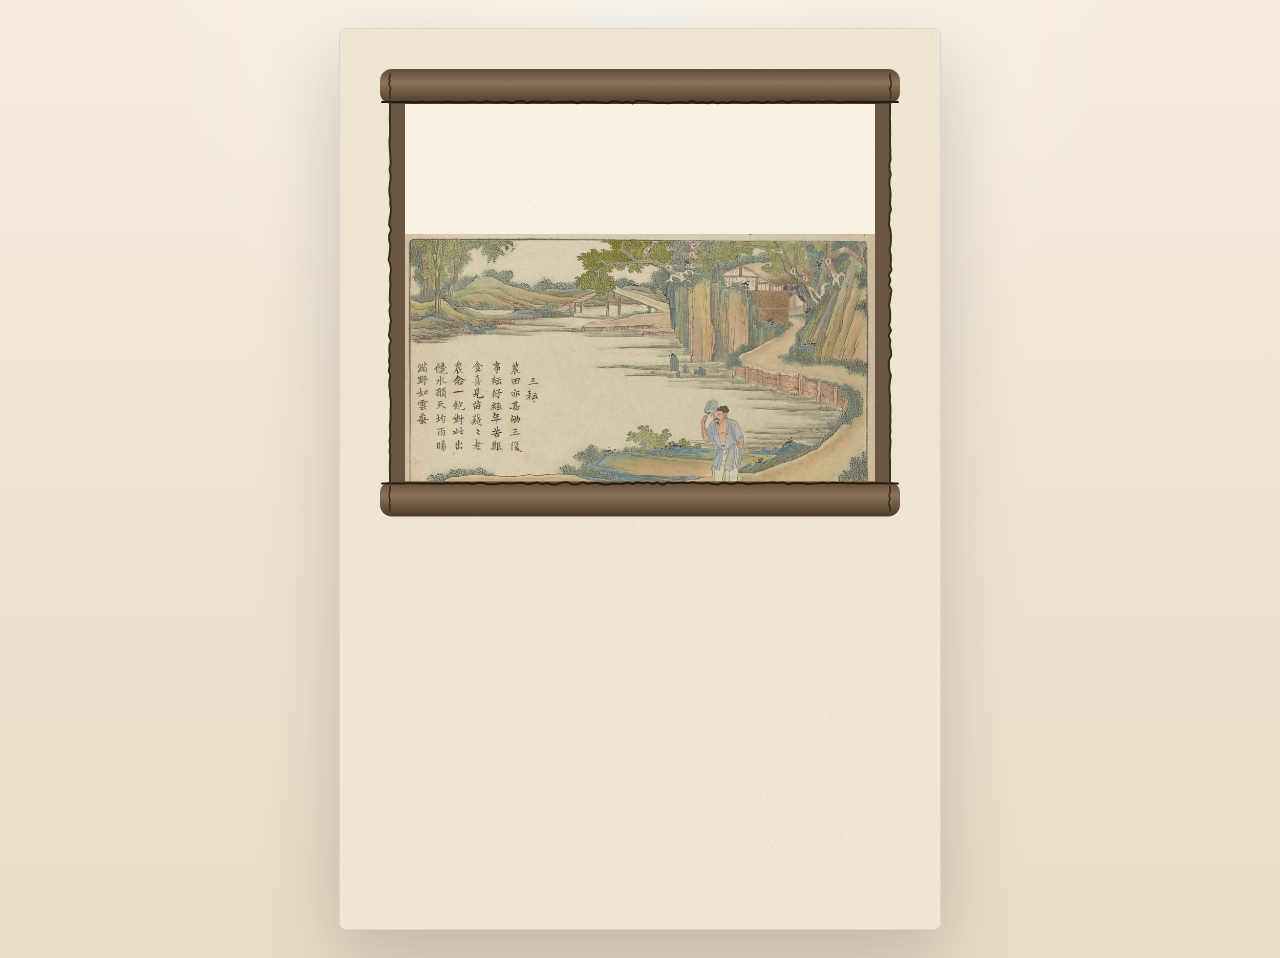
<file: assets/画卷.html>
<!DOCTYPE html>
<html lang="zh-CN">
<head>
  <meta charset="UTF-8">
  <meta name="viewport" content="width=device-width, initial-scale=1.0">
  <title>三跃图古画卷轴</title>
  <style>
    :root {
      --bg: #efe5d3;
      --paper: #f8f1e2;
      --ink: #4a3b2a;
      --frame: #6a5743;
      --shadow: rgba(0, 0, 0, 0.18);
    }

    * {
      box-sizing: border-box;
    }

    body {
      margin: 0;
      min-height: 100vh;
      display: flex;
      align-items: center;
      justify-content: center;
      flex-direction: column;
      gap: 16px;
      background:
        radial-gradient(circle at top, rgba(255, 255, 255, 0.45), transparent 42%),
        linear-gradient(180deg, #f5ecdd 0%, #e8dcc5 100%);
      color: var(--ink);
      font-family: "Noto Serif SC", "Songti SC", "STSong", serif;
      overflow-x: hidden;
      padding: 28px 16px;
    }

    .stage {
      position: relative;
      box-shadow: 0 30px 80px var(--shadow);
      border-radius: 8px;
      overflow: hidden;
      background: var(--paper);
      border: 1px solid rgba(74, 59, 42, 0.15);
    }

    canvas {
      display: block;
      width: min(92vw, 600px);
      height: auto;
      background: var(--paper);
    }

    .intro-overlay {
      position: absolute;
      inset: 0;
      display: flex;
      align-items: center;
      justify-content: center;
      opacity: 0;
      pointer-events: none;
      transition: opacity 0.5s ease;
      padding: 32px 24px;
    }

    .intro-overlay.ready {
      opacity: 1;
      pointer-events: auto;
    }

    .intro-stack {
      width: min(88%, 460px);
      display: grid;
      justify-items: center;
      gap: 18px;
      text-align: center;
    }

    .intro-title {
      width: min(80%, 250px);
      filter: drop-shadow(0 12px 22px rgba(74, 59, 42, 0.22));
    }

    .intro-panel {
      position: relative;
      width: 100%;
      filter: drop-shadow(0 14px 28px rgba(74, 59, 42, 0.18));
    }

    .intro-panel img {
      width: 100%;
      display: block;
    }

    .start-game-btn {
      position: absolute;
      left: 30px;
      top: 35px;
      border: 0;
      background: transparent;
      color: #6f4723;
      font-size: 28px;
      font-weight: 700;
      letter-spacing: 0.08em;
      font-family: "STKaiti", "KaiTi", "DFKai-SB", serif;
      text-shadow:
        0 2px 0 rgba(255, 249, 236, 0.95),
        0 8px 18px rgba(74, 59, 42, 0.18);
      cursor: pointer;
      padding: 10px 20px;
      white-space: nowrap;
    }

    .start-game-btn:hover {
      color: #8a592d;
    }

    .loading {
      position: absolute;
      inset: 0;
      display: flex;
      align-items: center;
      justify-content: center;
      background: rgba(248, 241, 226, 0.7);
      backdrop-filter: blur(2px);
      color: rgba(74, 59, 42, 0.75);
      font-size: 18px;
      letter-spacing: 0.08em;
      z-index: 1;
      transition: opacity 0.25s ease;
    }

    .loading.hidden {
      opacity: 0;
      pointer-events: none;
    }

  </style>
</head>
<body>
  <div class="stage">
    <div id="loading" class="loading">正在准备画卷...</div>
    <canvas id="paintingCanvas" width="600" height="900"></canvas>
    <div id="introOverlay" class="intro-overlay">
      <div class="intro-stack">
        <img class="intro-title" src="../extracted_assets/pack_3/root/001_item.png" alt="游戏标题">
        <div class="intro-panel">
          <img src="../extracted_assets/pack_3/root/003_item.png" alt="提示卷轴">
          <button id="startGameBtn" class="start-game-btn" type="button">开始游戏</button>
        </div>
      </div>
    </div>
  </div>

  <script>
    const canvas = document.getElementById("paintingCanvas");
    const ctx = canvas.getContext("2d");
    const loadingEl = document.getElementById("loading");
    const introOverlay = document.getElementById("introOverlay");
    const startGameBtn = document.getElementById("startGameBtn");

    const config = {
      canvasWidth: 600,
      canvasHeight: 900,
      scrollWidth: 500,
      rollerHeight: 35,
      bgColor: "#efe5d3",
      paperColor: "#f8f1e2",
      borderColor: "#6a5743",
      borderWidth: 15,
      paddingY: 40,
      imageOffsetY: 140,
    };

    const state = {
      progress: 0,
      targetProgress: 1,
      isAnimating: false,
      image: null,
    };

    const drawRoughLine = (context, x1, y1, x2, y2, color = "#4a3b2a", lineWidth = 2) => {
      const length = Math.hypot(x2 - x1, y2 - y1) || 1;
      const segments = Math.max(10, Math.floor(length / 5));

      context.beginPath();
      context.moveTo(x1, y1);

      for (let i = 1; i <= segments; i++) {
        const t = i / segments;
        const x = x1 + (x2 - x1) * t;
        const y = y1 + (y2 - y1) * t;
        const perpX = -(y2 - y1) / length;
        const perpY = (x2 - x1) / length;
        const noiseFactor = Math.sin(t * Math.PI) * (Math.random() - 0.5) * 3;
        context.lineTo(x + perpX * noiseFactor, y + perpY * noiseFactor);
      }

      context.strokeStyle = color;
      context.lineWidth = lineWidth;
      context.lineCap = "round";
      context.lineJoin = "round";
      context.stroke();
    };

    const drawRoller = (context, x, y, width, height, isTop) => {
      const gradient = context.createLinearGradient(x, y, x, y + height);
      gradient.addColorStop(0, "#5e4b3a");
      gradient.addColorStop(0.4, "#8c735a");
      gradient.addColorStop(1, "#4a3b2a");

      context.fillStyle = gradient;
      context.beginPath();
      if (typeof context.roundRect === "function") {
        context.roundRect(x, y, width, height, height / 3);
      } else {
        context.rect(x, y, width, height);
      }
      context.fill();

      drawRoughLine(context, x + 10, y + 5, x + 10, y + height - 5, "#3a2b1a", 1.5);
      drawRoughLine(context, x + width - 10, y + 5, x + width - 10, y + height - 5, "#3a2b1a", 1.5);

      if (isTop) {
        drawRoughLine(context, x + 2, y + height - 2, x + width - 2, y + height - 2, "#2a1b0a", 2);
      } else {
        drawRoughLine(context, x + 2, y + 2, x + width - 2, y + 2, "#2a1b0a", 2);
      }
    };

    const easeOutCubic = (t) => 1 - Math.pow(1 - t, 3);

    function createFallbackImage() {
      const fallbackCanvas = document.createElement("canvas");
      fallbackCanvas.width = 1200;
      fallbackCanvas.height = 1800;
      const fallbackCtx = fallbackCanvas.getContext("2d");

      const sky = fallbackCtx.createLinearGradient(0, 0, 0, fallbackCanvas.height);
      sky.addColorStop(0, "#e7d9bf");
      sky.addColorStop(1, "#c7ad82");
      fallbackCtx.fillStyle = sky;
      fallbackCtx.fillRect(0, 0, fallbackCanvas.width, fallbackCanvas.height);

      fallbackCtx.fillStyle = "rgba(255,255,255,0.16)";
      for (let i = 0; i < 240; i++) {
        fallbackCtx.beginPath();
        fallbackCtx.arc(Math.random() * fallbackCanvas.width, Math.random() * 900, 2 + Math.random() * 10, 0, Math.PI * 2);
        fallbackCtx.fill();
      }

      fallbackCtx.fillStyle = "#8b6a49";
      fallbackCtx.beginPath();
      fallbackCtx.moveTo(0, 1320);
      fallbackCtx.bezierCurveTo(260, 1100, 440, 1140, 600, 1280);
      fallbackCtx.bezierCurveTo(760, 1400, 920, 1220, 1200, 1360);
      fallbackCtx.lineTo(1200, 1800);
      fallbackCtx.lineTo(0, 1800);
      fallbackCtx.closePath();
      fallbackCtx.fill();

      fallbackCtx.fillStyle = "#6f5136";
      fallbackCtx.beginPath();
      fallbackCtx.moveTo(0, 1180);
      fallbackCtx.bezierCurveTo(180, 980, 310, 1010, 470, 1140);
      fallbackCtx.bezierCurveTo(560, 1210, 710, 1110, 900, 1190);
      fallbackCtx.bezierCurveTo(1020, 1240, 1100, 1200, 1200, 1280);
      fallbackCtx.lineTo(1200, 1800);
      fallbackCtx.lineTo(0, 1800);
      fallbackCtx.closePath();
      fallbackCtx.fill();

      fallbackCtx.fillStyle = "#e8cf94";
      fallbackCtx.beginPath();
      fallbackCtx.arc(910, 330, 135, 0, Math.PI * 2);
      fallbackCtx.fill();

      fallbackCtx.strokeStyle = "#553d27";
      fallbackCtx.lineWidth = 18;
      fallbackCtx.lineCap = "round";
      fallbackCtx.beginPath();
      fallbackCtx.moveTo(170, 1010);
      fallbackCtx.lineTo(260, 880);
      fallbackCtx.lineTo(320, 1030);
      fallbackCtx.lineTo(410, 860);
      fallbackCtx.lineTo(510, 1080);
      fallbackCtx.lineTo(630, 900);
      fallbackCtx.lineTo(735, 1100);
      fallbackCtx.lineTo(845, 940);
      fallbackCtx.stroke();

      const img = new Image();
      img.src = fallbackCanvas.toDataURL("image/png");
      return img;
    }

    function loadImage() {
      const candidates = [
        "../extracted_assets/pack_1/root/012_item.jpg",
        "./【耕图】13三跃.jpg",
        "./13三跃.jpg",
        "./画卷.jpg",
        "./画作.jpg",
        "./image.jpg",
      ];

      return new Promise((resolve) => {
        let index = 0;

        const tryNext = () => {
          if (index >= candidates.length) {
            resolve(createFallbackImage());
            return;
          }

          const img = new Image();
          img.onload = () => resolve(img);
          img.onerror = () => {
            index += 1;
            tryNext();
          };
          img.src = candidates[index];
        };

        tryNext();
      });
    }

    function render() {
      if (state.isAnimating) {
        state.progress = Math.min(state.targetProgress, state.progress + 0.008);
        if (state.progress >= state.targetProgress) {
          state.isAnimating = false;
          introOverlay.classList.add("ready");
        }
      }

      const easedProgress = easeOutCubic(state.progress);
      ctx.clearRect(0, 0, config.canvasWidth, config.canvasHeight);
      ctx.fillStyle = config.bgColor;
      ctx.fillRect(0, 0, config.canvasWidth, config.canvasHeight);

      const scrollX = (config.canvasWidth - config.scrollWidth) / 2;
      const topRollerY = config.paddingY;
      const maxContentHeight = config.canvasHeight - config.paddingY * 2 - config.rollerHeight * 2;
      const currentContentHeight = maxContentHeight * easedProgress;
      const bottomRollerY = topRollerY + config.rollerHeight + currentContentHeight;

      ctx.save();

      if (currentContentHeight > 0) {
        ctx.fillStyle = config.borderColor;
        ctx.fillRect(scrollX, topRollerY + config.rollerHeight - 2, config.scrollWidth, currentContentHeight + 4);

        ctx.fillStyle = config.paperColor;
        const paperX = scrollX + config.borderWidth;
        const paperWidth = config.scrollWidth - config.borderWidth * 2;
        ctx.fillRect(paperX, topRollerY + config.rollerHeight, paperWidth, currentContentHeight);

        drawRoughLine(ctx, scrollX, topRollerY + config.rollerHeight, scrollX, bottomRollerY, "#3a2b1a", 2);
        drawRoughLine(ctx, scrollX + config.scrollWidth, topRollerY + config.rollerHeight, scrollX + config.scrollWidth, bottomRollerY, "#3a2b1a", 2);
      }

      if (currentContentHeight > 0 && state.image) {
        ctx.beginPath();
        ctx.rect(
          scrollX + config.borderWidth,
          topRollerY + config.rollerHeight,
          config.scrollWidth - config.borderWidth * 2,
          currentContentHeight
        );
        ctx.clip();

        const scale = (config.scrollWidth - config.borderWidth * 2) / state.image.width;
        const scaledHeight = state.image.height * scale;
        const subtleParallax = (1 - easedProgress) * 20;

        ctx.drawImage(
          state.image,
          scrollX + config.borderWidth,
          topRollerY + config.rollerHeight + config.imageOffsetY - subtleParallax,
          config.scrollWidth - config.borderWidth * 2,
          scaledHeight
        );
      }

      ctx.restore();

      drawRoller(ctx, scrollX - 10, topRollerY, config.scrollWidth + 20, config.rollerHeight, true);

      if (state.progress > 0.01) {
        drawRoller(ctx, scrollX - 10, bottomRollerY, config.scrollWidth + 20, config.rollerHeight, false);
      }

      ctx.fillStyle = "rgba(100, 90, 70, 0.08)";
      for (let i = 0; i < 5000; i++) {
        const x = Math.random() * config.canvasWidth;
        const y = Math.random() * config.canvasHeight;
        ctx.fillRect(x, y, 1, 1);
      }

      if (state.isAnimating || state.progress < 1) {
        requestAnimationFrame(render);
      }
    }

    function startAnimation() {
      state.progress = 0;
      state.isAnimating = true;
      render();
    }

    (async () => {
      state.image = await loadImage();
      loadingEl.classList.add("hidden");
      startAnimation();
    })().catch(() => {
      state.image = createFallbackImage();
      loadingEl.classList.add("hidden");
      startAnimation();
    });

    startGameBtn.addEventListener("click", () => {
      if (window.parent && window.parent !== window) {
        window.parent.postMessage({ type: "enter-app" }, "*");
      }
    });
  </script>
</body>
</html>
</file>
